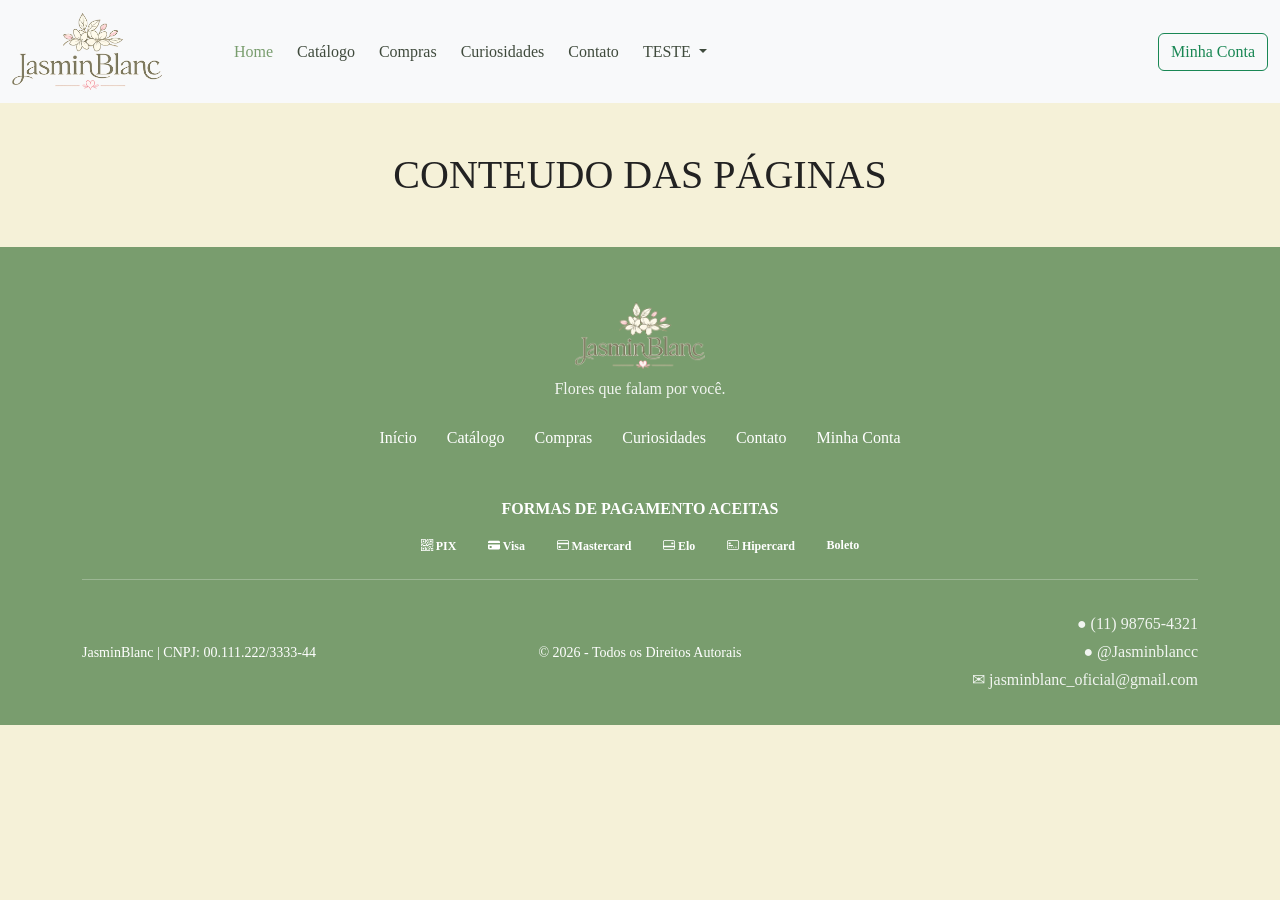
<file: modelo - Copia.html>
<!doctype html>
<html lang="pt-br">

<head>
  <meta charset="utf-8">
  <meta name="viewport" content="width=device-width, initial-scale=1">
  <meta name="description"
    content="JasminBlanc é uma floricultura em Mairinque que transforma momentos especiais 
        em emoções inesquecíveis. Encontre flores e buquês para surpreender quem você ama. Melhor Floricultura de Mairinque SP">

  <meta name="keywords" content="Floricultura JasminBlanc - JasminBlanc Floricultura - Mairinque SP">
  <meta name="author" content="Laura Ruiz, Laura, lauraruizcardoso@gmail.com, (11) 92139-8249">

  <link rel="icon" type="image/png" href="favicon.png">
  <title>FLORICULTURA: JASMINBLANC</title>
  <link href="https://cdn.jsdelivr.net/npm/bootstrap@5.3.8/dist/css/bootstrap.min.css" rel="stylesheet"
    integrity="sha384-sRIl4kxILFvY47J16cr9ZwB07vP4J8+LH7qKQnuqkuIAvNWLzeN8tE5YBujZqJLB" crossorigin="anonymous">

  <link rel="stylesheet" href="https://cdn.jsdelivr.net/npm/bootstrap-icons@1.13.1/font/bootstrap-icons.min.css">
  <link rel="stylesheet" href="static/css/base.css">
</head>

<body>
  <div class="container-fluid m-0 p-0 h-100">
    <header>
      <nav class="navbar navbar-expand-lg bg-body-tertiary">
        <div class="container-fluid">

          <!-- LOGO -->
          <a class="navbar-brand" href="#">
            <img src="static/img/logo-tratado.png" alt="Logo da Floricultura JasminBlanc"
              title="Floricultura JASMIN BLANC" width="150">
          </a>

          <!-- BOTÃO MOBILE -->
          <button class="navbar-toggler" type="button" data-bs-toggle="collapse"
            data-bs-target="#navbarSupportedContent" aria-controls="navbarSupportedContent" aria-expanded="false"
            aria-label="Toggle navigation">
            <span class="navbar-toggler-icon"></span>
          </button>

          <!-- MENU -->
          <div class="collapse navbar-collapse" id="navbarSupportedContent">

            <ul class="navbar-nav ms-lg-5 me-auto mb-2 mb-lg-0">

              <li class="nav-item">
                <a class="nav-link active" aria-current="page" href="#">
                  Home
                </a>
              </li>

              <li class="nav-item">
                <a class="nav-link" href="paginas/catalogo.html">
                  Catálogo
                </a>
              </li>

              <li class="nav-item">
                <a class="nav-link" href="paginas/compras.html">
                  Compras
                </a>
              </li>

              <li class="nav-item">
                <a class="nav-link" href="paginas/curiosidades.html">
                  Curiosidades
                </a>
              </li>

              <li class="nav-item">
                <a class="nav-link" href="paginas/contato.html">
                  Contato
                </a>
              </li>

              <li class="nav-item dropdown">
                <a class="nav-link dropdown-toggle" href="#" role="button" data-bs-toggle="dropdown"
                  aria-expanded="false">
                  TESTE
                </a>

                <ul class="dropdown-menu">
                  <li>
                    <a class="dropdown-item" href="#">Action</a>
                  </li>

                  <li>
                    <a class="dropdown-item" href="#">Another action</a>
                  </li>

                  <li>
                    <hr class="dropdown-divider">
                  </li>

                  <li>
                    <a class="dropdown-item" href="#">
                      Something else here
                    </a>
                  </li>
                </ul>
              </li>

            </ul>

            <!-- BOTÃO CONTA -->
            <button class="btn btn-outline-success" type="button">
              Minha Conta
            </button>

          </div>
        </div>
      </nav>

    </header>

    <main class="my-5">
      <h1 class="text-center">CONTEUDO DAS PÁGINAS</h1>
    </main>

    <!-- ================= FOOTER ================= -->
    <footer>
      <div class="container">

        <!-- SEÇÃO SUPERIOR DO FOOTER: BRAND & LINKS -->
        <div class="row align-items-center mb-4">
          <div class="col-12 text-center">
            <img src="static/img/logo-tratado.png" alt="Logo da Floricultura JasminBlanc"
              title="Floricultura JASMIN BLANC" width="130" class="mb-2">
            <p class="mb-3">Flores que falam por você.</p>

            <div class="footer-links">
              <a href="../index.html">Início</a>
              <a href="paginas/catalogo.html">Catálogo</a>
              <a href="paginas/compras.html">Compras</a>
              <a href="paginas/curiosidades.html">Curiosidades</a>
              <a href="paginas/contato.html">Contato</a>
              <a href="#">Minha Conta</a>
            </div>
          </div>
        </div>

        <!-- SEÇÃO MEIO DO FOOTER: FORMAS DE PAGAMENTO -->
        <div class="row justify-content-center my-4 payment-section">
          <div class="col-12 text-center">
            <h6 class="text-uppercase fw-bold mb-3 tracking-wide">Formas de Pagamento Aceitas</h6>
            <div class="d-flex flex-wrap justify-content-center gap-3 align-items-center payment-icons">
              <span class="badge payment-badge" title="Pix"><i class="bi bi-qr-code"></i> PIX</span>
              <span class="badge payment-badge" title="Visa"><i class="bi bi-credit-card-fill"></i> Visa</span>
              <span class="badge payment-badge" title="Mastercard"><i class="bi bi-credit-card"></i> Mastercard</span>
              <span class="badge payment-badge" title="Elo"><i class="bi bi-credit-card-2-back"></i> Elo</span>
              <span class="badge payment-badge" title="Hipercard"><i class="bi bi-credit-card-2-front"></i>
                Hipercard</span>
              <span class="badge payment-badge" title="Boleto"><i class="bi bi-barcode"></i> Boleto</span>
            </div>
          </div>
        </div>

        <hr class="my-4">

        <!-- SEÇÃO INFERIOR DO FOOTER: CNPJ, COPYRIGHT E CONTATOS (UTILIZANDO GRID) -->
        <div class="row align-items-center py-2 text-center text-md-start">

          <!-- CNPJ -->
          <div class="col-md-4 footer-cnpj mb-3 mb-md-0">
            <small>
              JasminBlanc | CNPJ: 00.111.222/3333-44
            </small>
          </div>

          <!-- COPYRIGHT -->
          <div class="col-md-4 text-center footer-copy mb-3 mb-md-0">
            <small>
              © 2026 - Todos os Direitos Autorais
            </small>
          </div>

          <!-- CONTATOS -->
          <div class="col-md-4 contatos text-center text-md-end">
            <p class="mb-1">
              <span class="whatsapp">●</span> (11) 98765-4321
            </p>
            <p class="mb-1">
              <span class="instagram">●</span> @Jasminblancc
            </p>
            <p class="mb-0">
              <span class="email">✉</span> jasminblanc_oficial@gmail.com
            </p>
          </div>

        </div>

      </div>
    </footer>
  </div>


  <script src="https://cdn.jsdelivr.net/npm/bootstrap@5.3.8/dist/js/bootstrap.bundle.min.js"
    integrity="sha384-FKyoEForCGlyvwx9Hj09JcYn3nv7wiPVlz7YYwJrWVcXK/BmnVDxM+D2scQbITxI"
    crossorigin="anonymous"></script>


</body>

</html>
</file>
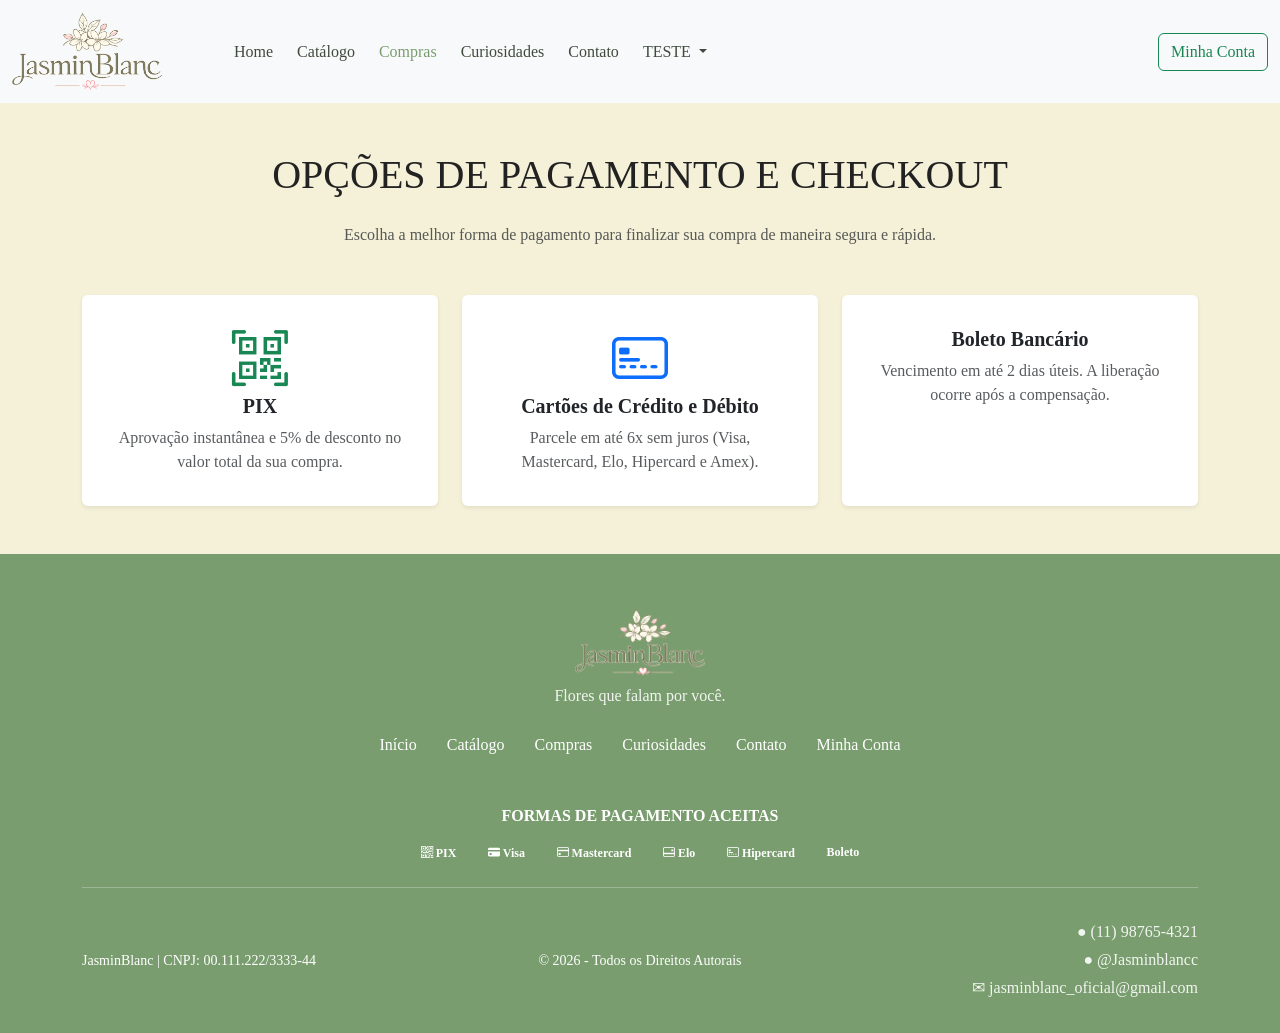
<file: modelo-pgto.html>
<!doctype html>
<html lang="pt-br">

<head>
  <meta charset="utf-8">
  <meta name="viewport" content="width=device-width, initial-scale=1">
  <meta name="description"
    content="JasminBlanc é uma floricultura em Mairinque que transforma momentos especiais em emoções inesquecíveis. Encontre flores e buquês para surpreender quem você ama. Melhor Floricultura de Mairinque SP">

  <meta name="keywords" content="Floricultura JasminBlanc - JasminBlanc Floricultura - Mairinque SP">
  <meta name="author" content="Laura Ruiz, Laura, lauraruizcardoso@gmail.com, (11) 92139-8249">

  <link rel="icon" type="image/png" href="favicon.png">
  <title>FLORICULTURA: JASMINBLANC - PAGAMENTO</title>

  <!-- Bootstrap 5 CSS -->
  <link href="https://cdn.jsdelivr.net/npm/bootstrap@5.3.8/dist/css/bootstrap.min.css" rel="stylesheet"
    integrity="sha384-sRIl4kxILFvY47J16cr9ZwB07vP4J8+LH7qKQnuqkuIAvNWLzeN8tE5YBujZqJLB" crossorigin="anonymous">

  <!-- Bootstrap Icons -->
  <link rel="stylesheet" href="https://cdn.jsdelivr.net/npm/bootstrap-icons@1.13.1/font/bootstrap-icons.min.css">
  
  <!-- CSS Personalizado -->
  <link rel="stylesheet" href="static/css/base.css">
</head>

<body>
  <div class="container-fluid m-0 p-0 h-100 d-flex flex-column min-vh-100">
    
    <!-- ================= HEADER / NAVBAR ================= -->
    <header>
      <nav class="navbar navbar-expand-lg bg-body-tertiary">
        <div class="container-fluid">

          <!-- LOGO -->
          <a class="navbar-brand" href="../index.html">
            <img src="static/img/logo-tratado.png" alt="Logo da Floricultura JasminBlanc"
              title="Floricultura JASMIN BLANC" width="150">
          </a>

          <!-- BOTÃO MOBILE -->
          <button class="navbar-toggler" type="button" data-bs-toggle="collapse"
            data-bs-target="#navbarSupportedContent" aria-controls="navbarSupportedContent" aria-expanded="false"
            aria-label="Toggle navigation">
            <span class="navbar-toggler-icon"></span>
          </button>

          <!-- MENU -->
          <div class="collapse navbar-collapse" id="navbarSupportedContent">

            <ul class="navbar-nav ms-lg-5 me-auto mb-2 mb-lg-0">

              <li class="nav-item">
                <a class="nav-link" href="../index.html">
                  Home
                </a>
              </li>

              <li class="nav-item">
                <a class="nav-link" href="paginas/catalogo.html">
                  Catálogo
                </a>
              </li>

              <li class="nav-item">
                <a class="nav-link active" aria-current="page" href="paginas/compras.html">
                  Compras
                </a>
              </li>

              <li class="nav-item">
                <a class="nav-link" href="paginas/curiosidades.html">
                  Curiosidades
                </a>
              </li>

              <li class="nav-item">
                <a class="nav-link" href="paginas/contato.html">
                  Contato
                </a>
              </li>

              <li class="nav-item dropdown">
                <a class="nav-link dropdown-toggle" href="#" role="button" data-bs-toggle="dropdown"
                  aria-expanded="false">
                  TESTE
                </a>

                <ul class="dropdown-menu">
                  <li>
                    <a class="dropdown-item" href="#">Action</a>
                  </li>

                  <li>
                    <a class="dropdown-item" href="#">Another action</a>
                  </li>

                  <li>
                    <hr class="dropdown-divider">
                  </li>

                  <li>
                    <a class="dropdown-item" href="#">
                      Something else here
                    </a>
                  </li>
                </ul>
              </li>

            </ul>

            <!-- BOTÃO CONTA -->
            <button class="btn btn-outline-success" type="button">
              Minha Conta
            </button>

          </div>
        </div>
      </nav>
    </header>

    <!-- ================= CONTEÚDO PRINCIPAL ================= -->
    <main class="my-5 flex-grow-1 container">
      <h1 class="text-center mb-4">OPÇÕES DE PAGAMENTO E CHECKOUT</h1>
      <p class="text-center text-muted mb-5">Escolha a melhor forma de pagamento para finalizar sua compra de maneira segura e rápida.</p>

      <!-- CARD / SEÇÃO DE MÉTODOS DE PAGAMENTO -->
      <div class="row g-4 justify-content-center">
        <!-- PIX -->
        <div class="col-md-4">
          <div class="card h-100 text-center p-3 shadow-sm border-0 bg-white">
            <div class="card-body">
              <i class="bi bi-qr-code-scan display-4 mb-3 text-success"></i>
              <h5 class="card-title fw-bold">PIX</h5>
              <p class="card-text text-muted">Aprovação instantânea e 5% de desconto no valor total da sua compra.</p>
            </div>
          </div>
        </div>

        <!-- CARTÃO DE CRÉDITO E DÉBITO -->
        <div class="col-md-4">
          <div class="card h-100 text-center p-3 shadow-sm border-0 bg-white">
            <div class="card-body">
              <i class="bi bi-credit-card-2-front display-4 mb-3 text-primary"></i>
              <h5 class="card-title fw-bold">Cartões de Crédito e Débito</h5>
              <p class="card-text text-muted">Parcele em até 6x sem juros (Visa, Mastercard, Elo, Hipercard e Amex).</p>
            </div>
          </div>
        </div>

        <!-- BOLETO BANCÁRIO -->
        <div class="col-md-4">
          <div class="card h-100 text-center p-3 shadow-sm border-0 bg-white">
            <div class="card-body">
              <i class="bi bi-barcode display-4 mb-3 text-dark"></i>
              <h5 class="card-title fw-bold">Boleto Bancário</h5>
              <p class="card-text text-muted">Vencimento em até 2 dias úteis. A liberação ocorre após a compensação.</p>
            </div>
          </div>
        </div>
      </div>
    </main>

    <!-- ================= FOOTER ================= -->
    <footer>
      <div class="container">
        
        <!-- SEÇÃO SUPERIOR DO FOOTER: BRAND & LINKS -->
        <div class="row align-items-center mb-4">
          <div class="col-12 text-center">
            <img src="static/img/logo-tratado.png" alt="Logo da Floricultura JasminBlanc" title="Floricultura JASMIN BLANC" width="130" class="mb-2">
            <p class="mb-3">Flores que falam por você.</p>
            
            <div class="footer-links">
              <a href="../index.html">Início</a>
              <a href="paginas/catalogo.html">Catálogo</a>
              <a href="paginas/compras.html">Compras</a>
              <a href="paginas/curiosidades.html">Curiosidades</a>
              <a href="paginas/contato.html">Contato</a>
              <a href="#">Minha Conta</a>
            </div>
          </div>
        </div>

        <!-- SEÇÃO MEIO DO FOOTER: FORMAS DE PAGAMENTO -->
        <div class="row justify-content-center my-4 payment-section">
          <div class="col-12 text-center">
            <h6 class="text-uppercase fw-bold mb-3 tracking-wide">Formas de Pagamento Aceitas</h6>
            <div class="d-flex flex-wrap justify-content-center gap-3 align-items-center payment-icons">
              <span class="badge payment-badge" title="Pix"><i class="bi bi-qr-code"></i> PIX</span>
              <span class="badge payment-badge" title="Visa"><i class="bi bi-credit-card-fill"></i> Visa</span>
              <span class="badge payment-badge" title="Mastercard"><i class="bi bi-credit-card"></i> Mastercard</span>
              <span class="badge payment-badge" title="Elo"><i class="bi bi-credit-card-2-back"></i> Elo</span>
              <span class="badge payment-badge" title="Hipercard"><i class="bi bi-credit-card-2-front"></i> Hipercard</span>
              <span class="badge payment-badge" title="Boleto"><i class="bi bi-barcode"></i> Boleto</span>
            </div>
          </div>
        </div>

        <hr class="my-4">

        <!-- SEÇÃO INFERIOR DO FOOTER: CNPJ, COPYRIGHT E CONTATOS (UTILIZANDO GRID) -->
        <div class="row align-items-center py-2 text-center text-md-start">

          <!-- CNPJ -->
          <div class="col-md-4 footer-cnpj mb-3 mb-md-0">
            <small>
              JasminBlanc | CNPJ: 00.111.222/3333-44
            </small>
          </div>

          <!-- COPYRIGHT -->
          <div class="col-md-4 text-center footer-copy mb-3 mb-md-0">
            <small>
              © 2026 - Todos os Direitos Autorais
            </small>
          </div>

          <!-- CONTATOS -->
          <div class="col-md-4 contatos text-center text-md-end">
            <p class="mb-1">
              <span class="whatsapp">●</span> (11) 98765-4321
            </p>
            <p class="mb-1">
              <span class="instagram">●</span> @Jasminblancc
            </p>
            <p class="mb-0">
              <span class="email">✉</span> jasminblanc_oficial@gmail.com
            </p>
          </div>

        </div>

      </div>
    </footer>

  </div>

  <!-- Bootstrap 5 JS -->
  <script src="https://cdn.jsdelivr.net/npm/bootstrap@5.3.8/dist/js/bootstrap.bundle.min.js"
    integrity="sha384-FKyoEForCGlyvwx9Hj09JcYn3nv7wiPVlz7YYwJrWVcXK/BmnVDxM+D2scQbITxI"
    crossorigin="anonymous"></script>

</body>

</html>
</file>
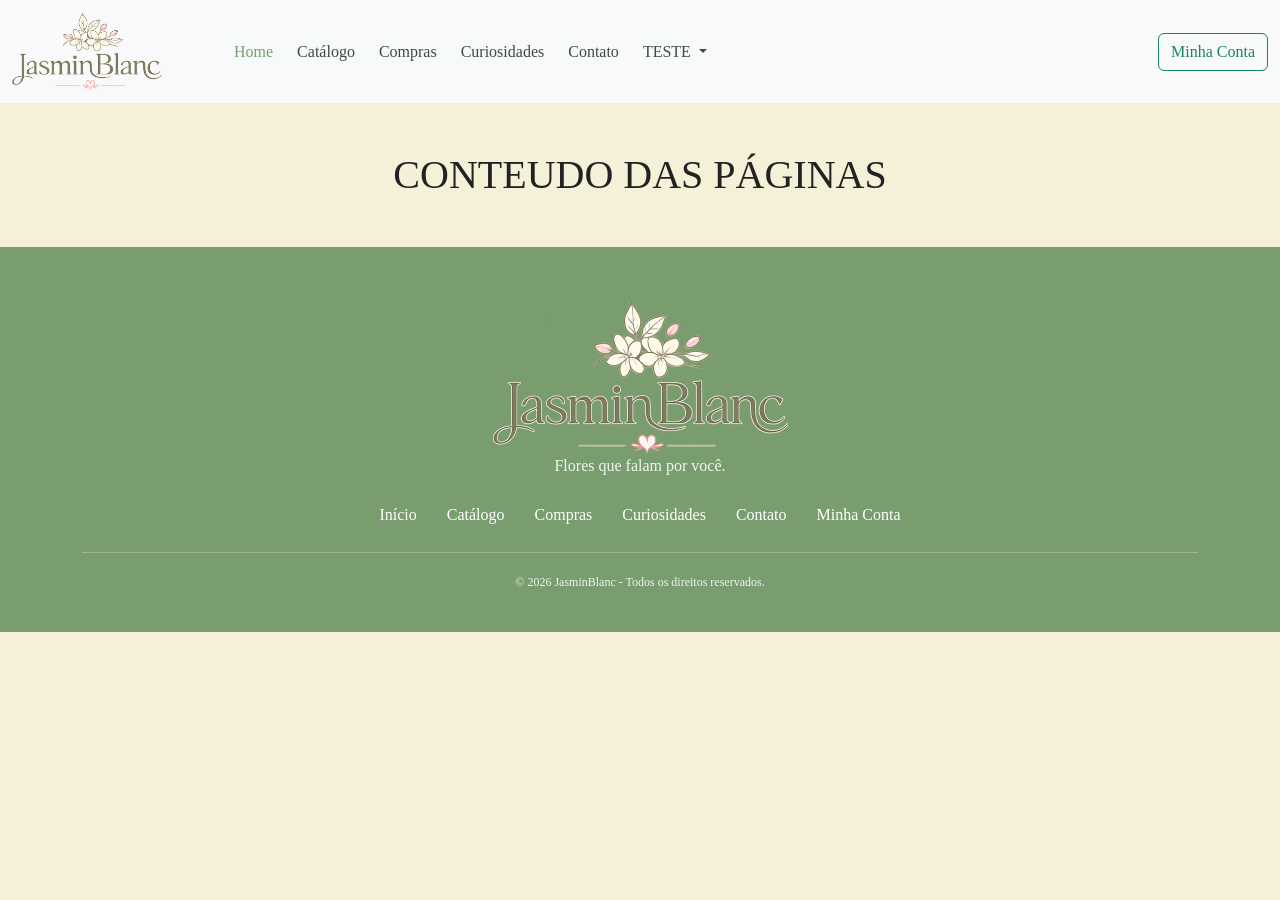
<file: modelo.html>
<!doctype html>
<html lang="pt-br">

<head>
  <meta charset="utf-8">
  <meta name="viewport" content="width=device-width, initial-scale=1">
  <meta name="description"
    content="JasminBlanc é uma floricultura em Mairinque que transforma momentos especiais 
        em emoções inesquecíveis. Encontre flores e buquês para surpreender quem você ama. Melhor Floricultura de Mairinque SP">

  <meta name="keywords" content="Floricultura JasminBlanc - JasminBlanc Floricultura - Mairinque SP">
  <meta name="author" content="Laura Ruiz, Laura, lauraruizcardoso@gmail.com, (11) 92139-8249">

  <link rel="icon" type="image/png" href="favicon.png">
  <title>FLORICULTURA: JASMINBLANC</title>
  <link href="https://cdn.jsdelivr.net/npm/bootstrap@5.3.8/dist/css/bootstrap.min.css" rel="stylesheet"
    integrity="sha384-sRIl4kxILFvY47J16cr9ZwB07vP4J8+LH7qKQnuqkuIAvNWLzeN8tE5YBujZqJLB" crossorigin="anonymous">

  <link rel="stylesheet" href="https://cdn.jsdelivr.net/npm/bootstrap-icons@1.13.1/font/bootstrap-icons.min.css">
  <link rel="stylesheet" href="static/css/base.css">
</head>

<body>
  <div class="container-fluid m-0 p-0 h-100">
    <header>
      <nav class="navbar navbar-expand-lg bg-body-tertiary">
        <div class="container-fluid">

          <!-- LOGO -->
          <a class="navbar-brand" href="#">
            <img src="static/img/logo-tratado.png" alt="Logo da Floricultura JasminBlanc"
              title="Floricultura JASMIN BLANC" width="150">
          </a>

          <!-- BOTÃO MOBILE -->
          <button class="navbar-toggler" type="button" data-bs-toggle="collapse"
            data-bs-target="#navbarSupportedContent" aria-controls="navbarSupportedContent" aria-expanded="false"
            aria-label="Toggle navigation">
            <span class="navbar-toggler-icon"></span>
          </button>

          <!-- MENU -->
          <div class="collapse navbar-collapse" id="navbarSupportedContent">

            <ul class="navbar-nav ms-lg-5 me-auto mb-2 mb-lg-0">

              <li class="nav-item">
                <a class="nav-link active" aria-current="page" href="#">
                  Home
                </a>
              </li>

              <li class="nav-item">
                <a class="nav-link" href="paginas/catalogo.html">
                  Catálogo
                </a>
              </li>

              <li class="nav-item">
                <a class="nav-link" href="paginas/compras.html">
                  Compras
                </a>
              </li>

              <li class="nav-item">
                <a class="nav-link" href="paginas/curiosidades.html">
                  Curiosidades
                </a>
              </li>

              <li class="nav-item">
                <a class="nav-link" href="paginas/contato.html">
                  Contato
                </a>
              </li>

              <li class="nav-item dropdown">
                <a class="nav-link dropdown-toggle" href="#" role="button" data-bs-toggle="dropdown"
                  aria-expanded="false">
                  TESTE
                </a>

                <ul class="dropdown-menu">
                  <li>
                    <a class="dropdown-item" href="#">Action</a>
                  </li>

                  <li>
                    <a class="dropdown-item" href="#">Another action</a>
                  </li>

                  <li>
                    <hr class="dropdown-divider">
                  </li>

                  <li>
                    <a class="dropdown-item" href="#">
                      Something else here
                    </a>
                  </li>
                </ul>
              </li>

            </ul>

            <!-- BOTÃO CONTA -->
            <button class="btn btn-outline-success" type="button">
              Minha Conta
            </button>

          </div>
        </div>
      </nav>

    </header>

    <main class="my-5">
      <h1 class="text-center">CONTEUDO DAS PÁGINAS</h1>
    </main>

    <!-- ================= FOOTER ================= -->
    <footer>
      <div class="container">
        <img src="static/img/logo-tratado.png" alt="Logo da Floricultura JasminBlanc" title="Floricultura JASMIN BLANC">
        <p>
          Flores que falam por você.
        </p>

        <div class="footer-links">

          <a href="./index.html">Início</a>
          <a href="./paginas/catalogo.html">Catálogo</a>
          <a href="./paginas/compras.html">Compras</a>
          <a href="./paginas/curiosidades.html">Curiosidades</a>
          <a href="./paginas/contato.html">Contato</a>
          <a href="#">Minha Conta</a>

        </div>

        <hr>

        <p class="copyright">
          © 2026 JasminBlanc - Todos os direitos reservados.
        </p>

      </div>

    </footer>
  </div>


  <script src="https://cdn.jsdelivr.net/npm/bootstrap@5.3.8/dist/js/bootstrap.bundle.min.js"
    integrity="sha384-FKyoEForCGlyvwx9Hj09JcYn3nv7wiPVlz7YYwJrWVcXK/BmnVDxM+D2scQbITxI"
    crossorigin="anonymous"></script>


</body>

</html>
</file>
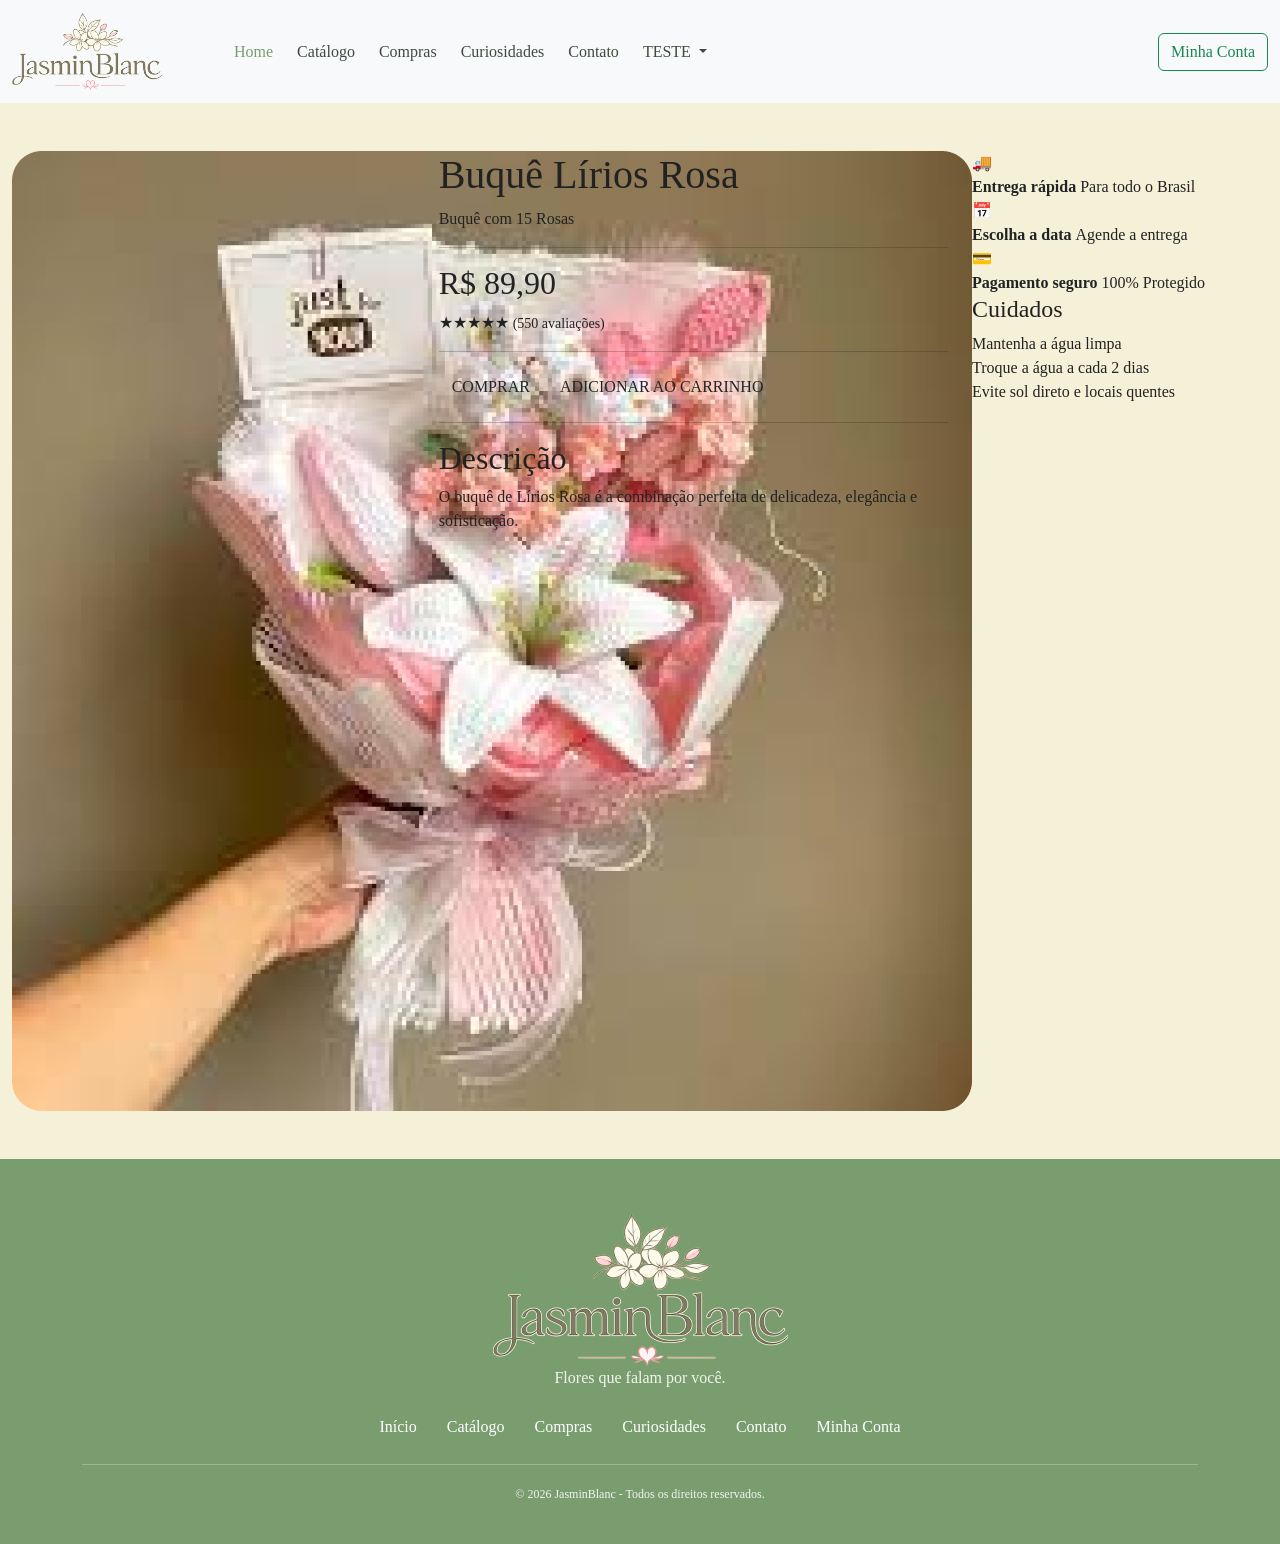
<file: paginas/compras.html>
<!doctype html>
<html lang="pt-br">

<head>
  <meta charset="utf-8">
  <meta name="viewport" content="width=device-width, initial-scale=1">
  <meta name="description"
    content="JasminBlanc é uma floricultura em Mairinque que transforma momentos especiais 
        em emoções inesquecíveis. Encontre flores e buquês para surpreender quem você ama. Melhor Floricultura de Mairinque SP">

  <meta name="keywords" content="Floricultura JasminBlanc - JasminBlanc Floricultura - Mairinque SP">
  <meta name="author" content="Laura Ruiz, Laura, lauraruizcardoso@gmail.com, (11) 92139-8249">

  <link rel="icon" type="image/png" href="../favicon.png">
  <title>FLORICULTURA: COMPRAS::JASMINBLANC</title>
  <link href="https://cdn.jsdelivr.net/npm/bootstrap@5.3.8/dist/css/bootstrap.min.css" rel="stylesheet"
    integrity="sha384-sRIl4kxILFvY47J16cr9ZwB07vP4J8+LH7qKQnuqkuIAvNWLzeN8tE5YBujZqJLB" crossorigin="anonymous">

  <link rel="stylesheet" href="https://cdn.jsdelivr.net/npm/bootstrap-icons@1.13.1/font/bootstrap-icons.min.css">
  <link rel="stylesheet" href="../static/css/base.css">
</head>

<body>
  <div class="container-fluid m-0 p-0 h-100">
    <header>
      <nav class="navbar navbar-expand-lg bg-body-tertiary">
        <div class="container-fluid">

          <!-- LOGO -->
          <a class="navbar-brand" href="#">
            <img src="../static/img/logo-tratado.png" alt="Logo da Floricultura JasminBlanc"
              title="Floricultura JASMIN BLANC" width="150">
          </a>

          <!-- BOTÃO MOBILE -->
          <button class="navbar-toggler" type="button" data-bs-toggle="collapse"
            data-bs-target="#navbarSupportedContent" aria-controls="navbarSupportedContent" aria-expanded="false"
            aria-label="Toggle navigation">
            <span class="navbar-toggler-icon"></span>
          </button>

          <!-- MENU -->
          <div class="collapse navbar-collapse" id="navbarSupportedContent">

            <ul class="navbar-nav ms-lg-5 me-auto mb-2 mb-lg-0">

              <li class="nav-item">
                <a class="nav-link active" aria-current="page" href="../index.html">
                  Home
                </a>
              </li>

              <li class="nav-item">
                <a class="nav-link" href="../paginas/catalogo.html">
                  Catálogo
                </a>
              </li>

              <li class="nav-item">
                <a class="nav-link" href="../paginas/compras.html">
                  Compras
                </a>
              </li>

              <li class="nav-item">
                <a class="nav-link" href="../paginas/curiosidades.html">
                  Curiosidades
                </a>
              </li>

              <li class="nav-item">
                <a class="nav-link" href="../paginas/contato.html">
                  Contato
                </a>
              </li>

              <li class="nav-item dropdown">
                <a class="nav-link dropdown-toggle" href="#" role="button" data-bs-toggle="dropdown"
                  aria-expanded="false">
                  TESTE
                </a>

                <ul class="dropdown-menu">
                  <li>
                    <a class="dropdown-item" href="#">Action</a>
                  </li>

                  <li>
                    <a class="dropdown-item" href="#">Another action</a>
                  </li>

                  <li>
                    <hr class="dropdown-divider">
                  </li>

                  <li>
                    <a class="dropdown-item" href="#">
                      Something else here
                    </a>
                  </li>
                </ul>
              </li>

            </ul>

            <!-- BOTÃO CONTA -->
            <button class="btn btn-outline-success" type="button">
              Minha Conta
            </button>

          </div>
        </div>
      </nav>

    </header>

    <main class="my-5">

        <div class="container-fluid">

            <div class="row align-items-start">


                <div class="col-lg-4 imagem-area">

                    <div class="imagem-box">

                        <img src="../static/img/flor2.png"
                            class="imagem-produto"
                            alt="Buquê de Lírios Rosa">

                    </div>

                </div>

                <div class="col-lg-5 produto-info">

                    <div class="titulo">

                        <h1>
                            Buquê Lírios Rosa
                        </h1>

                        <p>
                            Buquê com 15 Rosas
                        </p>

                    </div>
                
                    <hr>

                    <div class="preco">

                        <h2>
                            R$ 89,90
                        </h2>

                        <div class="avaliacao">

                            <span>
                                ★★★★★
                            </span>

                            <small>
                                (550 avaliações)
                            </small>

                        </div>

                    </div>

                    <hr>

                    <div class="botoes">

                        <button type="button"
                            class="btn comprar">

                            COMPRAR

                        </button>


                        <button type="button"
                            class="btn carrinho">

                            ADICIONAR AO CARRINHO

                        </button>

                    </div>

                    <div class="descricao">

                        <hr>

                        <h2>
                            Descrição
                        </h2>

                        <p>

                            O buquê de Lírios Rosa é a combinação perfeita
                            de delicadeza, elegância e sofisticação.

                        </p>

                    </div>

                </div>

                <div class="col-lg-3 lateral">

                    <div class="verde">

                        <div class="info-item">

                            <span class="info-icon">
                                🚚
                            </span>

                            <div>

                                <strong>
                                    Entrega rápida
                                </strong>

                                <span>
                                    Para todo o Brasil
                                </span>

                            </div>

                        </div>

                        <div class="info-item">

                            <span class="info-icon">
                                📅
                            </span>

                            <div>

                                <strong>
                                    Escolha a data
                                </strong>

                                <span>
                                    Agende a entrega
                                </span>

                            </div>

                        </div>

                        <div class="info-item">

                            <span class="info-icon">
                                💳
                            </span>

                            <div>

                                <strong>
                                    Pagamento seguro
                                </strong>

                                <span>
                                    100% Protegido
                                </span>

                            </div>

                        </div>

                    </div>

                    <div class="rosa">

                        <h4>
                            Cuidados
                        </h4>

                        <p>

                            Mantenha a água limpa<br>

                            Troque a água a cada 2 dias<br>

                            Evite sol direto e locais quentes

                        </p>

                    </div>

                </div>

            </div>

        </div>

    </main>    

    <!-- ================= FOOTER ================= -->
    <footer>
      <div class="container">
        <img src="../static/img/logo-tratado.png" alt="Logo da Floricultura JasminBlanc" title="Floricultura JASMIN BLANC">
        <p>
          Flores que falam por você.
        </p>

        <div class="footer-links">

          <a href="../index.html">Início</a>
          <a href="../paginas/catalogo.html">Catálogo</a>
          <a href="../paginas/compras.html">Compras</a>
          <a href="../paginas/curiosidades.html">Curiosidades</a>
          <a href="../paginas/contato.html">Contato</a>
          <a href="#">Minha Conta</a>

        </div>

        <hr>

        <p class="copyright">
          © 2026 JasminBlanc - Todos os direitos reservados.
        </p>

      </div>

    </footer>
  </div>


  <script src="https://cdn.jsdelivr.net/npm/bootstrap@5.3.8/dist/js/bootstrap.bundle.min.js"
    integrity="sha384-FKyoEForCGlyvwx9Hj09JcYn3nv7wiPVlz7YYwJrWVcXK/BmnVDxM+D2scQbITxI"
    crossorigin="anonymous"></script>


</body>

</html>
</file>
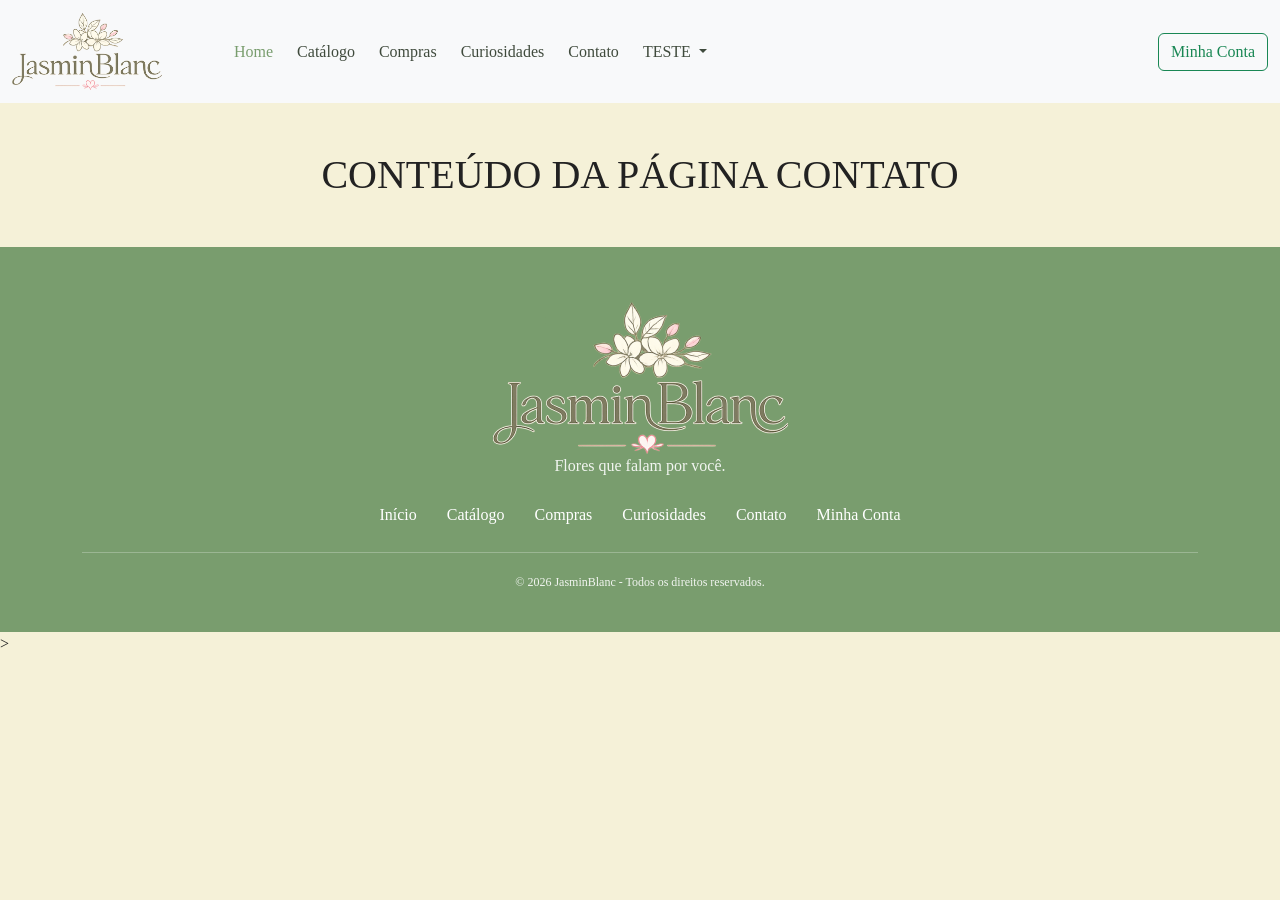
<file: paginas/contato.html>
<!doctype html>
<html lang="pt-br">

<head>
  <meta charset="utf-8">
  <meta name="viewport" content="width=device-width, initial-scale=1">
  <meta name="description"
    content="JasminBlanc é uma floricultura em Mairinque que transforma momentos especiais 
        em emoções inesquecíveis. Encontre flores e buquês para surpreender quem você ama. Melhor Floricultura de Mairinque SP">

  <meta name="keywords" content="Floricultura JasminBlanc - JasminBlanc Floricultura - Mairinque SP">
  <meta name="author" content="Laura Ruiz, Laura, lauraruizcardoso@gmail.com, (11) 92139-8249">

  <link rel="icon" type="image/png" href="../favicon.png">
  <title>FLORICULTURA: CONTATO::JASMINBLANC</title>
  <link href="https://cdn.jsdelivr.net/npm/bootstrap@5.3.8/dist/css/bootstrap.min.css" rel="stylesheet"
    integrity="sha384-sRIl4kxILFvY47J16cr9ZwB07vP4J8+LH7qKQnuqkuIAvNWLzeN8tE5YBujZqJLB" crossorigin="anonymous">

  <link rel="stylesheet" href="https://cdn.jsdelivr.net/npm/bootstrap-icons@1.13.1/font/bootstrap-icons.min.css">
  <link rel="stylesheet" href="../static/css/base.css">
</head>

<body>
  <div class="container-fluid m-0 p-0 h-100">
    <header>
      <nav class="navbar navbar-expand-lg bg-body-tertiary">
        <div class="container-fluid">

          <!-- LOGO -->
          <a class="navbar-brand" href="#">
            <img src="../static/img/logo-tratado.png" alt="Logo da Floricultura JasminBlanc"
              title="Floricultura JASMIN BLANC" width="150">
          </a>

          <!-- BOTÃO MOBILE -->
          <button class="navbar-toggler" type="button" data-bs-toggle="collapse"
            data-bs-target="#navbarSupportedContent" aria-controls="navbarSupportedContent" aria-expanded="false"
            aria-label="Toggle navigation">
            <span class="navbar-toggler-icon"></span>
          </button>

          <!-- MENU -->
          <div class="collapse navbar-collapse" id="navbarSupportedContent">

            <ul class="navbar-nav ms-lg-5 me-auto mb-2 mb-lg-0">

              <li class="nav-item">
                <a class="nav-link active" aria-current="page" href="../index.html">
                  Home
                </a>
              </li>

              <li class="nav-item">
                <a class="nav-link" href="../paginas/catalogo.html">
                  Catálogo
                </a>
              </li>

              <li class="nav-item">
                <a class="nav-link" href="../paginas/compras.html">
                  Compras
                </a>
              </li>

              <li class="nav-item">
                <a class="nav-link" href="../paginas/curiosidades.html">
                  Curiosidades
                </a>
              </li>

              <li class="nav-item">
                <a class="nav-link" href="../paginas/contato.html">
                  Contato
                </a>
              </li>

              <li class="nav-item dropdown">
                <a class="nav-link dropdown-toggle" href="#" role="button" data-bs-toggle="dropdown"
                  aria-expanded="false">
                  TESTE
                </a>

                <ul class="dropdown-menu">
                  <li>
                    <a class="dropdown-item" href="#">Action</a>
                  </li>

                  <li>
                    <a class="dropdown-item" href="#">Another action</a>
                  </li>

                  <li>
                    <hr class="dropdown-divider">
                  </li>

                  <li>
                    <a class="dropdown-item" href="#">
                      Something else here
                    </a>
                  </li>
                </ul>
              </li>

            </ul>

            <!-- BOTÃO CONTA -->
            <button class="btn btn-outline-success" type="button">
              Minha Conta
            </button>

          </div>
        </div>
      </nav>

    </header>

    <main class="my-5">
      <h1 class="text-center">CONTEÚDO DA PÁGINA CONTATO</h1>
    </main>

    <!-- ================= FOOTER ================= -->
    <footer>
      <div class="container">
        <img src="../static/img/logo-tratado.png" alt="Logo da Floricultura JasminBlanc" title="Floricultura JASMIN BLANC">
        <p>
          Flores que falam por você.
        </p>

        <div class="footer-links">

          <a href="../index.html">Início</a>
          <a href="../paginas/catalogo.html">Catálogo</a>
          <a href="../paginas/compras.html">Compras</a>
          <a href="../paginas/curiosidades.html">Curiosidades</a>
          <a href="../paginas/contato.html">Contato</a>
          <a href="#">Minha Conta</a>

        </div>

        <hr>

        <p class="copyright">
          © 2026 JasminBlanc - Todos os direitos reservados.
        </p>

      </div>

    </footer>
  </div>


  <script src="https://cdn.jsdelivr.net/npm/bootstrap@5.3.8/dist/js/bootstrap.bundle.min.js"
    integrity="sha384-FKyoEForCGlyvwx9Hj09JcYn3nv7wiPVlz7YYwJrWVcXK/BmnVDxM+D2scQbITxI"
    crossorigin="anonymous"></script>


</body>

</html>>
</file>
<file: static/css/base.css>
/* =========================================
   CORES DA JASMINBLANC
========================================= */

:root {
    --creme: #FFFBE0;
    --fundo: #FFFDF5;
    --verde-salvia: #799D6E;
    --verde-escuro: #3F4A3C;
    --rosa: #F8C8DC;
    --coral: #EC8C8C;
    --lima: #F6FF97;
    --branco: #FFFFFF;
}
   
/* =========================================
   CONFIGURAÇÕES GERAIS
========================================= */

* {
    margin: 0;
    padding: 0;
    box-sizing: border-box;
}

body {
    margin: 0;
    font-family: Georgia, "Times New Roman", serif;
    background-color: #f5f1d8;
    color: #222;
}

a {
    text-decoration: none;
}


/* =========================================
   NAVBAR
========================================= */

.navbar-brand img {
    display: block;
}

.navbar-nav {
    gap: 8px;
}

.navbar-nav .nav-link {
    color: var(--verde-escuro);
    font-weight: 500;
    transition: 0.3s ease;
}

.navbar-nav .nav-link:hover {
    color: var(--verde-salvia);
}

.navbar-nav .nav-link.active {
    color: var(--verde-salvia);
}


/* =========================================
   FOOTER
========================================= */

footer {
    background-color: var(--verde-salvia);
    color: white;
    text-align: center;
    padding: 55px 0 25px;
}


footer h2 {
    font-family: Georgia, serif;
    font-size: 30px;
}


footer h2 span {
    color: var(--creme);
}


footer p {
    opacity: 0.9;
}


.footer-links {
    display: flex;
    justify-content: center;
    gap: 30px;
    margin: 25px 0;
}


.footer-links a {
    color: white;
    transition: 0.3s;
}


.footer-links a:hover {
    color: var(--lima);
}

footer hr {
    opacity: 0.25;
}


.copyright {
    font-size: 12px;
    margin-top: 20px;
}
</file>
